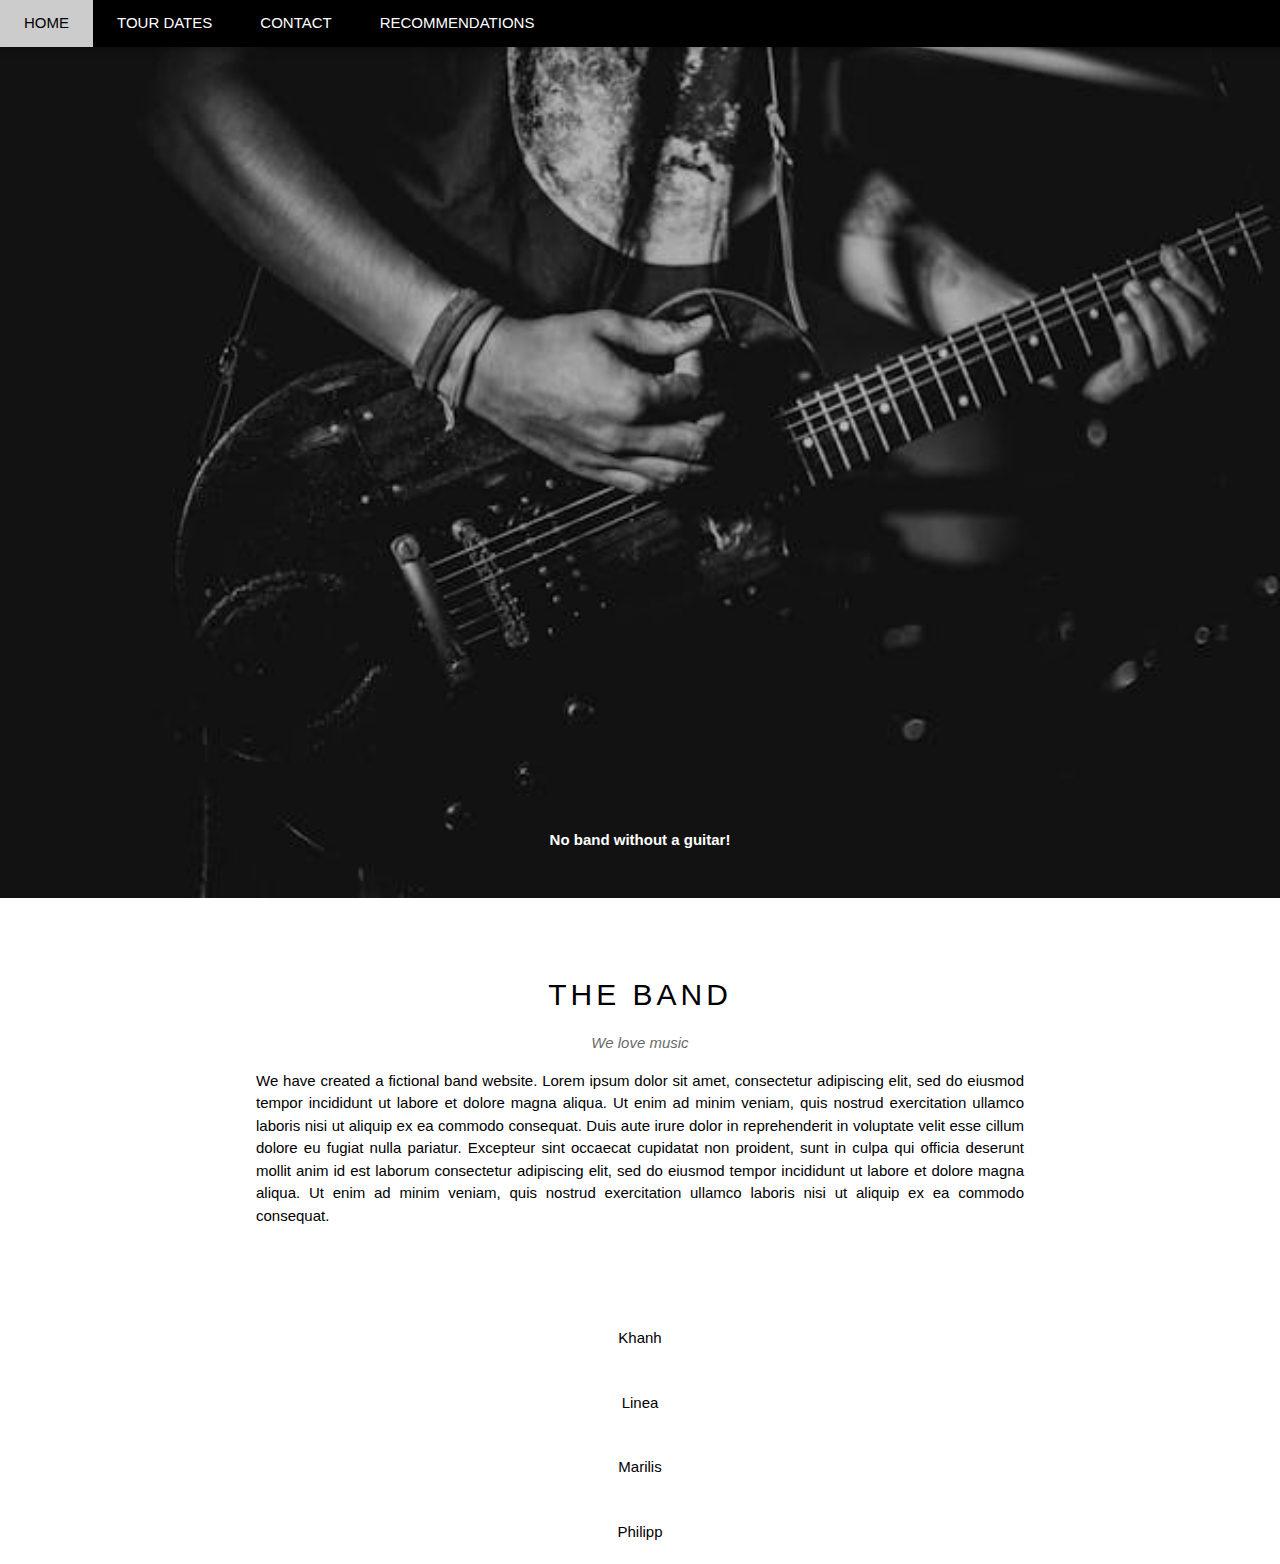
<file: index.html>
<!DOCTYPE html>
<html lang="en">
    
  <head>
    <meta charset="utf-8">
    <meta name="viewport" content="width=device-width, initial-scale=1.0">
    <title>Random Group</title>
    <link rel="apple-touch-icon" sizes="180x180" href="img/apple-touch-icon.png">
    <link rel="icon" type="image/png" sizes="32x32" href="img/favicon-32x32.png">
    <link rel="icon" type="image/png" sizes="16x16" href="img/favicon-16x16.png">
    <link rel="manifest" href="img/site.webmanifest">  
    <link rel="stylesheet" href="css/marilis-styles.css"> 
    <link rel="stylesheet" href="https://www.w3schools.com/w3css/4/w3.css">
    <link rel="stylesheet" href="https://fonts.googleapis.com/css?family=Lato">
    <link rel="stylesheet" href="https://cdnjs.cloudflare.com/ajax/libs/font-awesome/4.7.0/css/font-awesome.min.css">
	  <script src="js/marilis-scripts.js" defer></script>
  </head>
    
  <body>

    <!-- Navbar -->
    <div class="w3-top">
      <div class="w3-bar w3-black w3-card">
        <a class="w3-bar-item w3-button w3-padding-large w3-hide-medium w3-hide-large w3-right" href="javascript:void(0)" onclick="myFunction()" title="Toggle Navigation Menu"><i class="fa fa-bars"></i></a>
        <a href="index.html" class="w3-bar-item w3-button w3-padding-large">HOME</a>
        <a href="pages/tourdates.html" class="w3-bar-item w3-button w3-padding-large w3-hide-small">TOUR DATES</a>
        <a href="pages/contact.html" class="w3-bar-item w3-button w3-padding-large w3-hide-small">CONTACT</a>
        <a href="pages/recommendations.html" class="w3-bar-item w3-button w3-padding-large w3-hide-small">RECOMMENDATIONS</a>
      </div>
    </div> <br>

    <!-- Navbar on small screens (remove the onclick attribute if you want the navbar to always show on top of the content when clicking on the links) -->
    <div id="navDemo" class="w3-bar-block w3-black w3-hide w3-hide-large w3-hide-medium w3-top" style="margin-top:46px">
      <a href="tourdates.hmtl" class="w3-bar-item w3-button w3-padding-large" onclick="myFunction()">TOUR DATES</a>
      <a href="contact.html" class="w3-bar-item w3-button w3-padding-large" onclick="myFunction()">CONTACT</a>
      <a href="recommendations.html" class="w3-bar-item w3-button w3-padding-large" onclick="myFunction()">RECOMMENDATIONS</a>
    </div> <br>

    <!-- Automatic Slideshow Images -->
    <div class="mySlides w3-display-container w3-center">
      <img src="img/crowd.jpg" style="width:100%">
      <div class="w3-display-bottommiddle w3-container w3-text-white w3-padding-32 w3-hide-small">
        <p><b>Our amazing fans!</b></p>   
      </div>
    </div>
    <div class="mySlides w3-display-container w3-center">
      <img src="img/guitar.jpeg" style="width:100%">
      <div class="w3-display-bottommiddle w3-container w3-text-white w3-padding-32 w3-hide-small">
        <p><b>No band without a guitar!</b></p>    
      </div>
    </div>
    <div class="mySlides w3-display-container w3-center">
      <img src="img/singer.jpg" style="width:100%">
      <div class="w3-display-bottommiddle w3-container w3-text-white w3-padding-32 w3-hide-small">
        <p><b>No band without a singer!</b></p>    
      </div>
    </div>
    <div class="mySlides w3-display-container w3-center">
      <img src="img/bass.jpg" style="width:100%">
      <div class="w3-display-bottommiddle w3-container w3-text-white w3-padding-32 w3-hide-small">
        <p><b>No band without a bass!</b></p>    
      </div>
    </div>
    <div class="mySlides w3-display-container w3-center">
      <img src="img/drums.jpg" style="width:100%">
      <div class="w3-display-bottommiddle w3-container w3-text-white w3-padding-32 w3-hide-small">
        <p><b>No band without drums!</b></p>    
      </div>
    </div>

     <!-- The Band Section -->
  <div class="w3-container w3-content w3-center w3-padding-64" style="max-width:800px" id="band">
    <h2 class="w3-wide">THE BAND</h2>
    <p class="w3-opacity"><i>We love music</i></p>
    <p class="w3-justify">We have created a fictional band website. Lorem ipsum dolor sit amet, consectetur adipiscing elit, sed do eiusmod tempor incididunt ut labore et dolore magna aliqua. Ut enim ad minim veniam, quis nostrud exercitation ullamco laboris nisi ut aliquip
      ex ea commodo consequat. Duis aute irure dolor in reprehenderit in voluptate velit esse cillum dolore eu fugiat nulla pariatur. Excepteur sint occaecat cupidatat non proident, sunt in culpa qui officia deserunt mollit anim id est laborum consectetur
      adipiscing elit, sed do eiusmod tempor incididunt ut labore et dolore magna aliqua. Ut enim ad minim veniam, quis nostrud exercitation ullamco laboris nisi ut aliquip ex ea commodo consequat.</p>
  </div>

    <!-- Accordion -->
     <div id="acc">
      <button class="accordion">Khanh</button>
      <div class="panel">
        <p>Drums</p>
        <p>“Average band with a great drummer sounds great, great band with an average drummer sounds average.” - Buddy Rich</p>
      </div>
      
      <button class="accordion">Linea</button>
      <div class="panel">
        <p>Vocals</p>
        <p>“Words make you think. Music makes you feel. A song makes you feel a thought.” - Yip Harburg</p>
      </div>
      
      <button class="accordion">Marilis</button>
      <div class="panel">
        <p>Bass</p>
        <p>“The bass, no matter what kind of music you're playing, it just enhances the sound and makes everything sound more beautiful and full. - Charlie Haden </p>
      </div>
      
      <button class="accordion">Philipp</button>
      <div class="panel">
        <p>Guitar</p>
        <p>“I’m not trying to play the guitar. I’m trying to play music.” - Michael Hedges</p>
      </div>
     </div>

  </body>
</html>
</file>
<file: css/marilis-styles.css>
body {font-family: "Lato", sans-serif}

/* Slideshow */
.mySlides {
  display: none;
}

.mySlides:first-child {
  display: block;
}


 /* Accordion */
 /* Style the buttons that are used to open and close the accordion panel */
 .accordion {
    background-color: #ffffff;
    color: #000000;
    cursor: pointer;
    padding: 18px;
    width: 100%;
    text-align: center;
    outline: none;
    transition: 0.2s;
    border: 3px solid white;
  }
  
  /* Add a background color to the button if it is clicked on (add the .active class with JS), and when you move the mouse over it (hover) */
  .active, .accordion:hover {
    /* background-color: #f4f4f4; */
    border: 3px solid black;
  }
  
  /* Style the accordion panel. Note: hidden by default */
  .panel {
    padding: 0 18px;
    background-color:#eeeeee;
    max-height: 0;
    overflow: hidden;
    transition: max-height 0.2s ease-out;
  }
</file>
